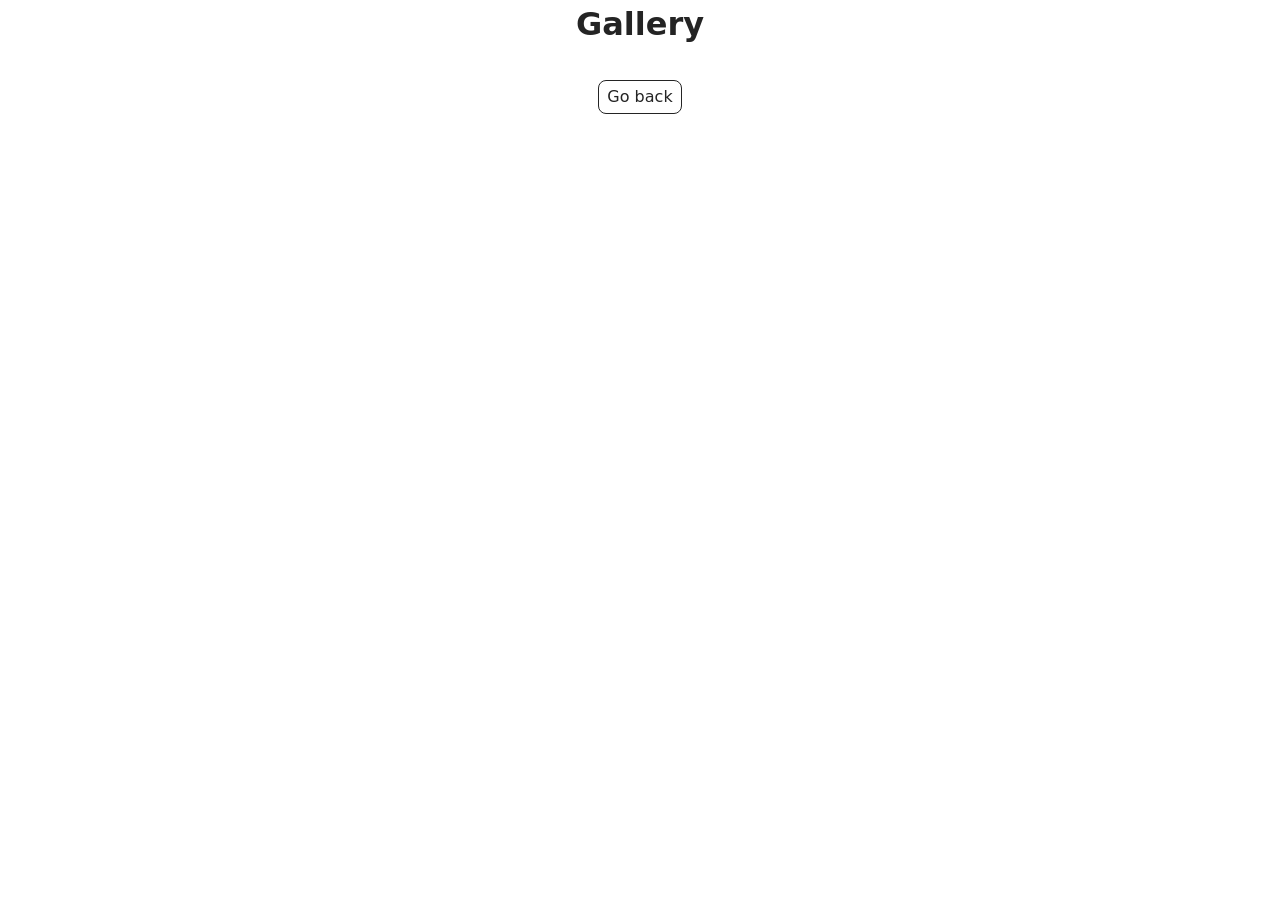
<file: src/1-gallery.html>
<!DOCTYPE html>
<html lang="en">
  <head>
    <meta charset="UTF-8" />
    <meta http-equiv="X-UA-Compatible" content="IE=edge" />
    <meta name="viewport" content="width=device-width, initial-scale=1.0" />
    <title>Gallery</title>
    <link rel="stylesheet" href="./css/styles.css" />
    <script type="module" src="./js/1-gallery.js" defer></script>
  </head>
  <body>
    

    <main>
      <div class="container">
        <h1 class="main-title">
          Gallery
        </h1>
        <a class="back-link" href="./index.html">Go back</a>
      </div>
      <ul class="gallery"></ul>
    </main>

  </body>
</html>
</file>
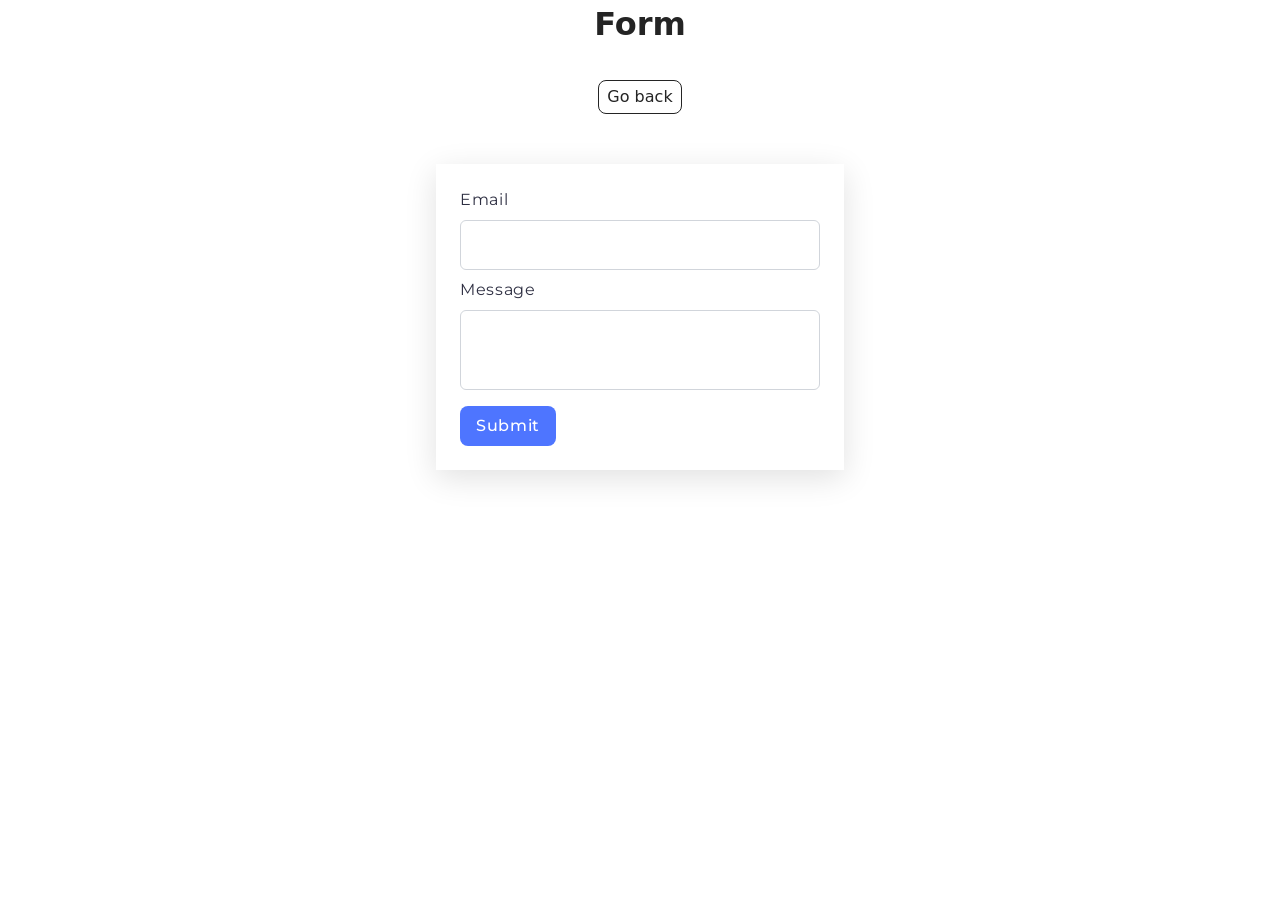
<file: src/2-form.html>
<!DOCTYPE html>
<html lang="en">
  <head>
    <meta charset="UTF-8" />
    <meta http-equiv="X-UA-Compatible" content="IE=edge" />
    <meta name="viewport" content="width=device-width, initial-scale=1.0" />
    <title>Page 3</title>
    <link rel="stylesheet" href="./css/styles.css" />
    <script type="module" src="./js/2-form.js" defer></script>
  </head>
  <body>
    <load
      src="./partials/header.html"
      icon-path="./img/sprite.svg#logo"
      highlight-curr="active"
    />

    <main>
      <div class="container">
        <h1 class="main-title">
          Form
        </h1>
        <a class="back-link" href="./index.html">Go back</a>
      </div>
      <form class="feedback-form" autocomplete="off">
        <label>
          Email
          <input type="email" name="email" autofocus />
        </label>
        <label>
          Message
          <textarea name="message" rows="8"></textarea>
        </label>
        <button type="submit">Submit</button>
      </form>

    </main>

  </body>
</html>
</file>
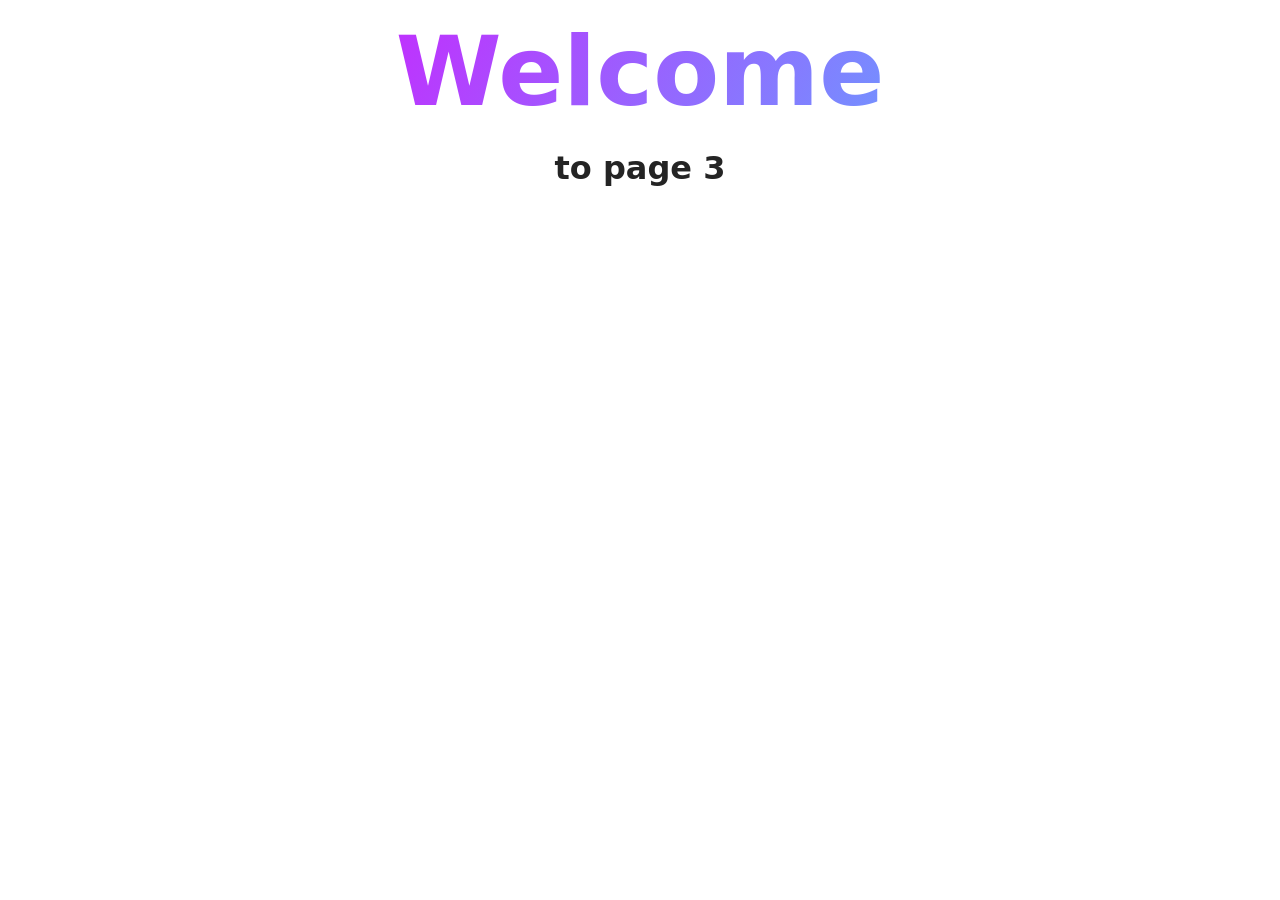
<file: src/page-3.html>
<!DOCTYPE html>
<html lang="en">
  <head>
    <meta charset="UTF-8" />
    <meta http-equiv="X-UA-Compatible" content="IE=edge" />
    <meta name="viewport" content="width=device-width, initial-scale=1.0" />
    <title>Page 3</title>
    <link rel="stylesheet" href="./css/styles.css" />
  </head>
  <body>
    <load
      src="./partials/header.html"
      icon-path="./img/sprite.svg#logo"
      highlight-curr="active"
    />

    <main>
      <div class="container">
        <h1 class="main-title">
          <span class="main-title-gradient">Welcome</span> to page 3
        </h1>
        <load src="./partials/back-link.html" />
      </div>
    </main>

    <load src="./partials/footer.html" />
  </body>
</html>
</file>
<file: src/css/styles.css>
/**
  |============================
  | include css partials with
  | default @import url()
  |============================
*/
/* Common styles */
@import url('./reset.css');
@import url('./base.css');
@import url('./container.css');
@import url('./animations.css');
@import url('./1-gallery.css');
@import url('./2-form.css');

/* Sections style */
@import url('./header.css');
@import url('./vite-promo.css');
@import url('./badges.css');
@import url('./back-link.css');
@import url('./footer.css');
</file>
